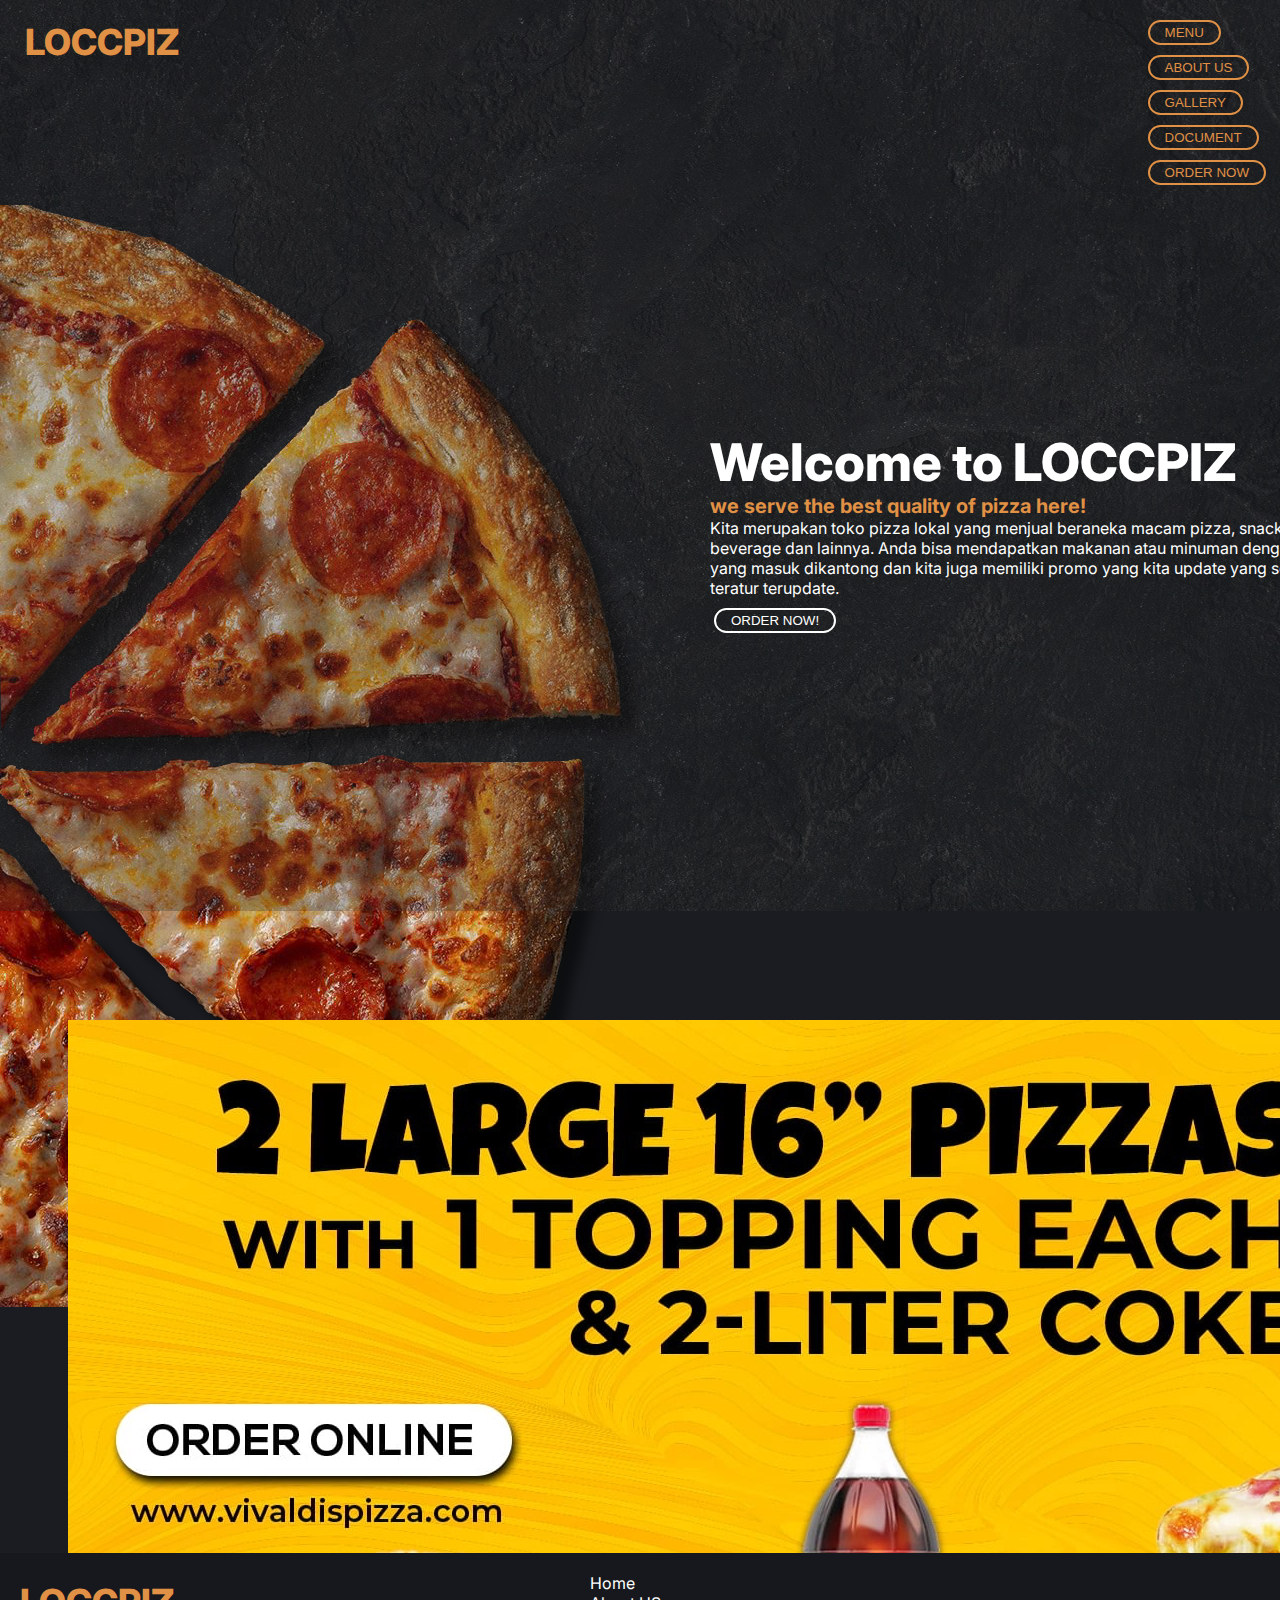
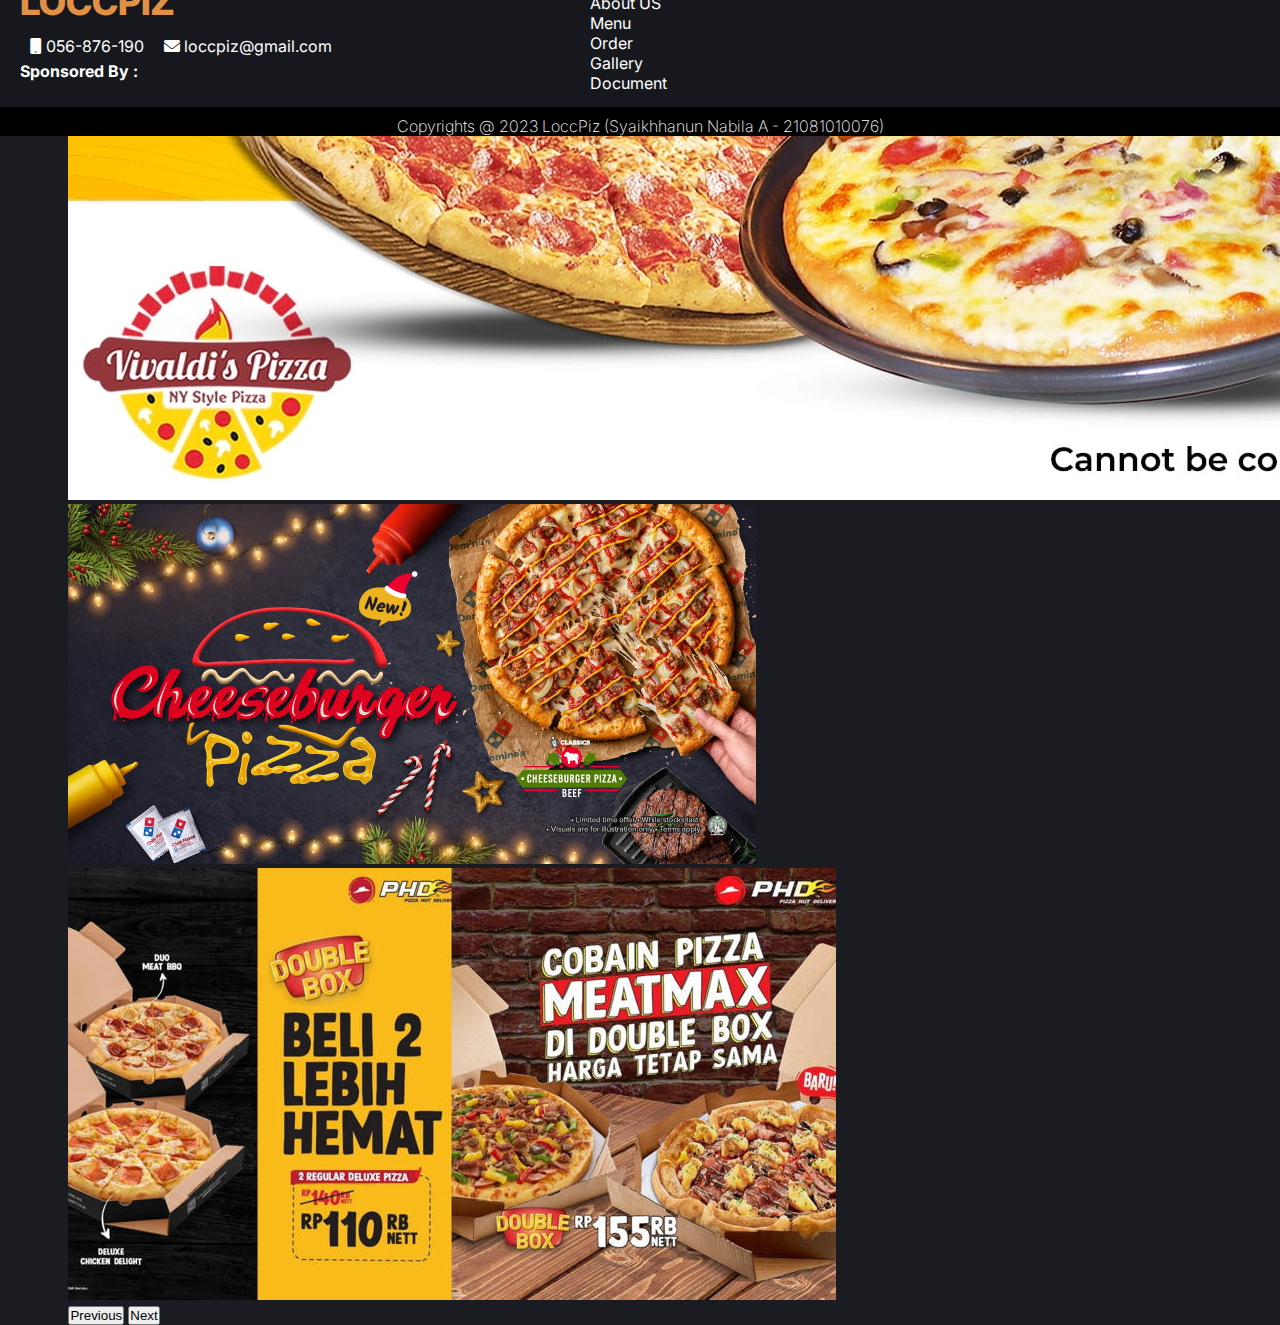
<file: index.html>
<!DOCTYPE html>
<html lang="en">
<head>
    <meta charset="UTF-8">
    <meta http-equiv="X-UA-Compatible" content="IE=edge">
    <meta name="viewport" content="width=device-width, initial-scale=1.0">
    <!-- CSS Bootstrap -->
    <link href="https://cdn.jsdelivr.net/npm/bootstrap@5.1.3/dist/css/bootstrap.min.css" rel="stylesheet" integrity="sha384-1BmE4kWBq78iYhFldvKuhfTAU6auU8tT94WrHftjDbrCEXSU1oBoqyl2QvZ6jIW3" crossorigin="anonymous">

    <!-- SCSS LINK -->
    <link rel="stylesheet" href="style.css" />

    <!-- font link -->
    <link rel="preconnect" href="https://fonts.googleapis.com">
    <link rel="preconnect" href="https://fonts.gstatic.com" crossorigin>
    <link href="https://fonts.googleapis.com/css2?family=Inter:wght@200;300;400;500;600;700;800&family=Lato&display=swap" rel="stylesheet">

    <!-- Font Awesome link -->
    <link rel="stylesheet" href="https://cdnjs.cloudflare.com/ajax/libs/font-awesome/6.0.0/css/all.min.css" integrity="sha512-9usAa10IRO0HhonpyAIVpjrylPvoDwiPUiKdWk5t3PyolY1cOd4DSE0Ga+ri4AuTroPR5aQvXU9xC6qOPnzFeg==" crossorigin="anonymous" referrerpolicy="no-referrer" />
    
    <title>LocPiz Page</title>
</head>
<body>
    <img src="images/background.jpeg" alt="" class="bg">

    <!-- HEADER -->
    <header>
        <a class="logoH" href="index.html">LOCCPIZ</a>
        <div class="nav">
            <button class="btn-page"><a href="menu.html">MENU</a></button>
            <button class="btn-page"><a href="about.html">ABOUT US</a></button>
            <button class="btn-page"><a href="gallery.html">GALLERY</a></button>
            <button class="btn-page"><a href="laporan.html">DOCUMENT</a></button>
            <button class="btn-page"><a href="order.html">ORDER NOW</a></button>
    </div>
    </header>

    <!-- konten home -->
    <img classs="pizza" src="images/pizzahome (0-00-00-01).png" alt="">
    <div class="main-content">
        <div class="text">
            <h3>Welcome to LOCCPIZ</h3>
        <p class="text-under">
            we serve the best quality of pizza here!
        </p>
        <p class="text-long">
            Kita merupakan toko pizza lokal yang menjual beraneka macam pizza, 
            snacks, beverage dan lainnya. Anda bisa mendapatkan makanan 
            atau minuman dengan harga yang masuk dikantong dan kita juga 
            memiliki promo yang kita update yang secara teratur terupdate.
        </p>
        </div>
        <button class="order-btn"><a href="order.html"> ORDER NOW! </a></button>
    </div>
    
    <!-- PROMO -->
        <!-- slider promo -->
        <div class="slider-promo">
            <div id="carouselExample" class="carousel slide">
                <div class="carousel-inner">
                  <div class="carousel-item active">
                    <img src="images/promo-8.webp" class="d-block w-100" alt="...">
                  </div>
                  <div class="carousel-item">
                    <img src="images/promo-6.jpg" class="d-block w-100" alt="...">
                  </div>
                  <div class="carousel-item">
                    <img src="images/promo-1.jpeg" class="d-block w-100" alt="...">
                  </div>
                </div>
                <button class="carousel-control-prev" type="button" data-bs-target="#carouselExample" data-bs-slide="prev">
                  <span class="carousel-control-prev-icon" aria-hidden="true"></span>
                  <span class="visually-hidden">Previous</span>
                </button>
                <button class="carousel-control-next" type="button" data-bs-target="#carouselExample" data-bs-slide="next">
                  <span class="carousel-control-next-icon" aria-hidden="true"></span>
                  <span class="visually-hidden">Next</span>
                </button>
              </div>
        </div>
    
    <!-- FOOTER -->
    <footer>
        <div class="footer-con">
            <div class="footer-l">
                <a class="logoH" href="home.html">LOCCPIZ</a>
                <div class="info-wrap">
                    <div class="info">
                        <i class="fa fa-mobile" aria-hidden="true"></i>
                        056-876-190
                    </div>
                    <div class="info">
                        <i class="fas fa-envelope"></i>
                        loccpiz@gmail.com
                    </div>
                </div>
                <div class="sponsored">
                    <h4>Sponsored By :</h4>
                    <div class="sponsors">
                        <div class="sponsor"></div>
                        <div class="sponsor"></div>
                        <div class="sponsor"></div>
                    </div>
                </div>
            </div>
            <div class="footer-r">
                <ul>
                    <li><a href="home.html">Home</a></li>
                    <li><a href="about.html">About US</a></li>
                    <li><a href="menu.html">Menu</a></li>
                    <li><a href="order.html">Order</a></li>
                    <li><a href="gallery.html">Gallery</a></li>
                    <li><a href="laporan.html">Document</a></li>
                  </ul>
            </div>
        </div>
        <div class="credit">
            <p>Copyrights @ 2023 LoccPiz (Syaikhhanun Nabila A - 21081010076)</p>
        </div>
    </footer>

    <!-- JavaScript Bundle with Popper -->
    <script src="https://cdn.jsdelivr.net/npm/bootstrap@5.1.3/dist/js/bootstrap.bundle.min.js" integrity="sha384-ka7Sk0Gln4gmtz2MlQnikT1wXgYsOg+OMhuP+IlRH9sENBO0LRn5q+8nbTov4+1p" crossorigin="anonymous"></script>
</body>
</html>
</file>
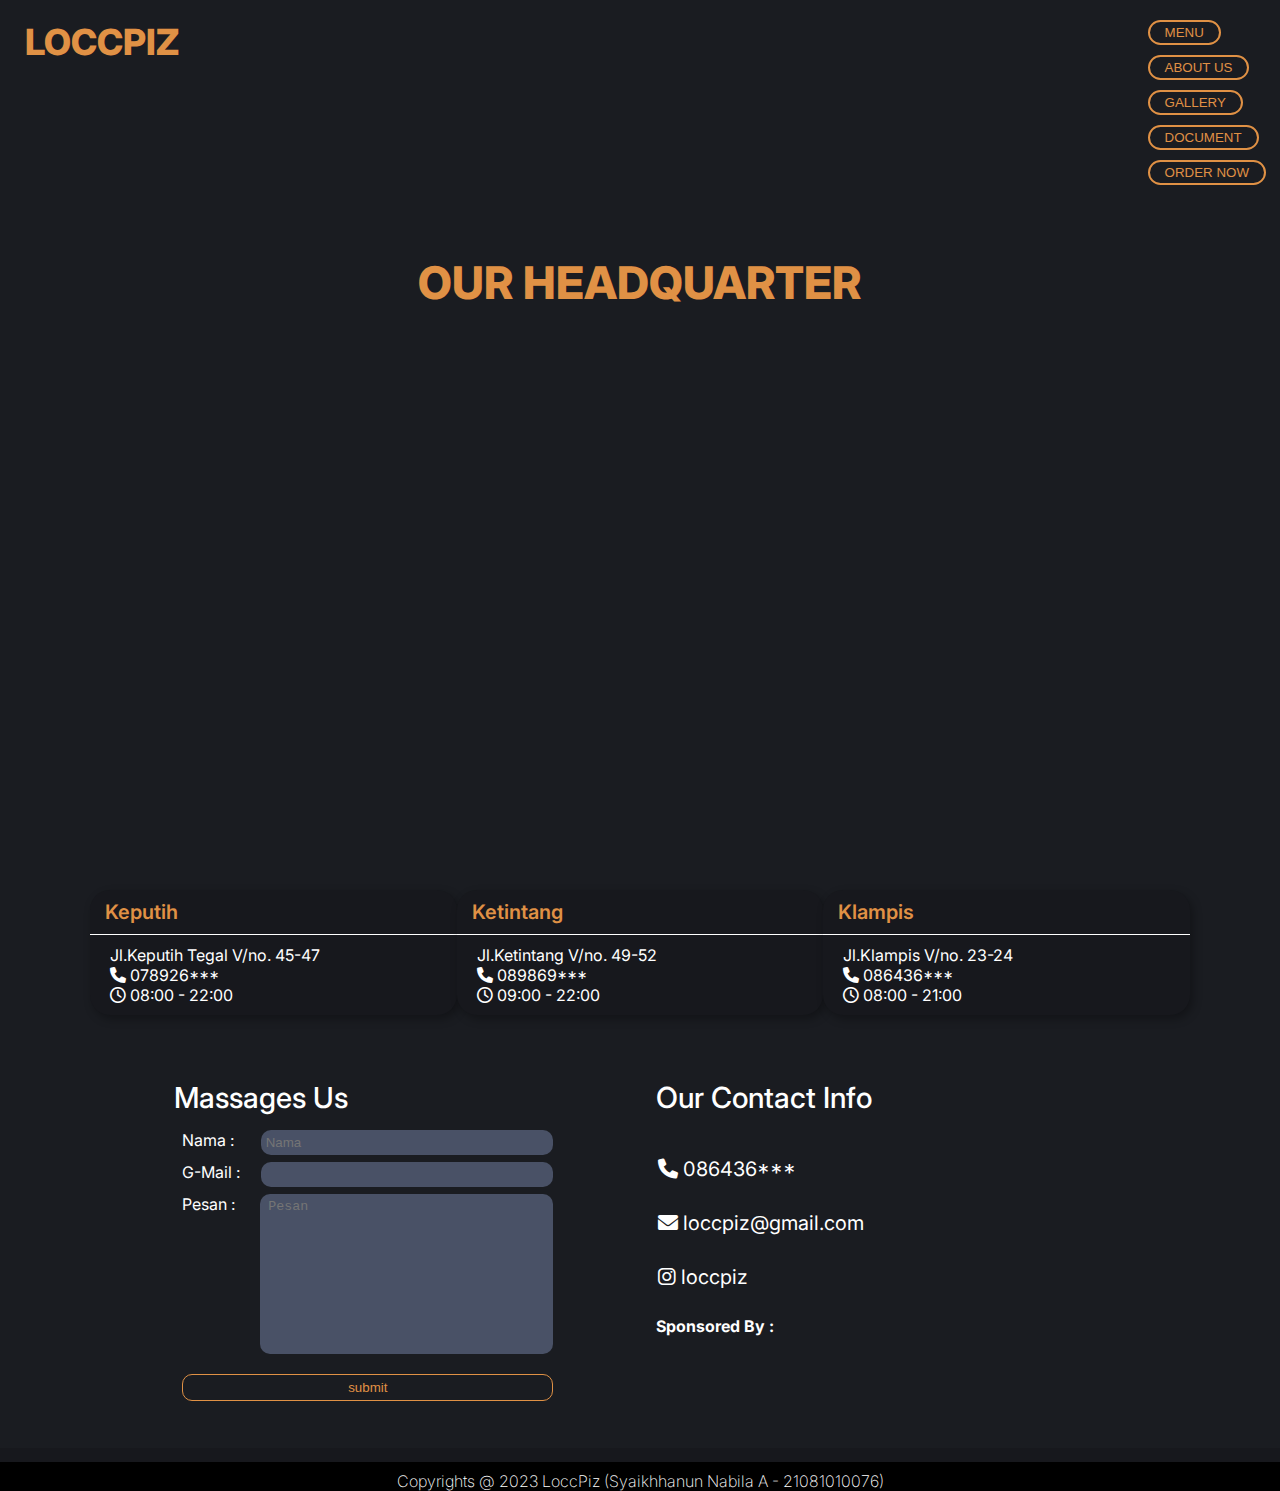
<file: about.html>
<!DOCTYPE html>
<html lang="en">
<head>
    <meta charset="UTF-8">
    <meta http-equiv="X-UA-Compatible" content="IE=edge">
    <meta name="viewport" content="width=device-width, initial-scale=1.0">

    <!-- CSS Bootstrap -->
    <link href="https://cdn.jsdelivr.net/npm/bootstrap@5.1.3/dist/css/bootstrap.min.css" rel="stylesheet" integrity="sha384-1BmE4kWBq78iYhFldvKuhfTAU6auU8tT94WrHftjDbrCEXSU1oBoqyl2QvZ6jIW3" crossorigin="anonymous">

    <!-- SCSS LINK -->
    <link rel="stylesheet" href="style.css" />

    <!-- font link -->
    <link rel="preconnect" href="https://fonts.googleapis.com">
    <link rel="preconnect" href="https://fonts.gstatic.com" crossorigin>
    <link href="https://fonts.googleapis.com/css2?family=Inter:wght@200;300;400;500;600;700;800&family=Lato&display=swap" rel="stylesheet">

    <!-- Font Awesome link -->
    <link rel="stylesheet" href="https://cdnjs.cloudflare.com/ajax/libs/font-awesome/6.0.0/css/all.min.css" integrity="sha512-9usAa10IRO0HhonpyAIVpjrylPvoDwiPUiKdWk5t3PyolY1cOd4DSE0Ga+ri4AuTroPR5aQvXU9xC6qOPnzFeg==" crossorigin="anonymous" referrerpolicy="no-referrer" />
    
    <title>About Us</title>
</head>
<body>
     <!-- HEADER -->
     <header>
        <a class="logoH" href="index.html">LOCCPIZ</a>
        <div class="nav">
            <button class="btn-page"><a href="menu.html">MENU</a></button>
            <button class="btn-page"><a href="about.html">ABOUT US</a></button>
            <button class="btn-page"><a href="gallery.html">GALLERY</a></button>
            <button class="btn-page"><a href="laporan.html">DOCUMENT</a></button>
            <button class="btn-page"><a href="order.html">ORDER NOW</a></button>
    </div>
    </header>
    <!-- END HEADER -->

    <!-- HEADQUARTER KONTEN -->
    <div class="headquarter-con">
        <h3 class="tittle">OUR HEADQUARTER</h3>
        <div class="maps">
            <!-- MAPS COPY FROM GOOGLE -->
            <iframe src="https://www.google.com/maps/embed?pb=!1m18!1m12!1m3!1d31660.624211607595!2d112.75968567314925!3d-7.288756614953082!2m3!1f0!2f0!3f0!3m2!1i1024!2i768!4f13.1!3m3!1m2!1s0x2dd7fa465c938b7d%3A0xb8e39762e56076a9!2sKlampis%20Ngasem%2C%20Sukolilo%2C%20Surabaya%20City%2C%20East%20Java!5e0!3m2!1sen!2sid!4v1680394365654!5m2!1sen!2sid" width="1200" height="500" style="border:0;" allowfullscreen="" loading="lazy" referrerpolicy="no-referrer-when-downgrade"></iframe>
        </div>
        <div class="info-headqs">
            <div class="headq">
                <div class="headq-tittle">Keputih</div>
                <div class="headq-text">Jl.Keputih Tegal V/no. 45-47
                    <div class="contact-info">
                    <i class="fa-solid fa-phone"></i> 078926***  
                </div>
                <div class="contact-info">
                    <i class="fa-regular fa-clock"></i> 08:00 - 22:00  
                </div>
                </div>
            </div>
            <div class="headq">
                <div class="headq-tittle">Ketintang</div>
                <div class="headq-text">Jl.Ketintang V/no. 49-52
                    <div class="contact-info">
                    <i class="fa-solid fa-phone"></i> 089869***  
                </div>
                <div class="contact-info">
                    <i class="fa-regular fa-clock"></i> 09:00 - 22:00  
                </div>
                </div>
            </div>
            <div class="headq">
                <div class="headq-tittle">Klampis</div>
                <div class="headq-text">Jl.Klampis V/no. 23-24
                    <div class="contact-info">
                    <i class="fa-solid fa-phone"></i> 086436***  
                </div>
                <div class="contact-info">
                    <i class="fa-regular fa-clock"></i> 08:00 - 21:00  
                </div>
                </div>
            </div>
        </div>

        <!-- CONTACT US KONTEN -->
        <div class="contactUs-con">
            <div class="massagesUs">
                <div class="contact-tittle">Massages Us</div>
                <div class="massagesUs-form">
                    <form method="post" name="formMassages" onsubmit="return validasi()" required>
                        <div class="items">
                            <label for="">Nama : </label>
                            <input class="nama" type="text" name="full-name" placeholder="Nama"><br>
                        </div>
    
                        <div class="items">
                            <label for="">G-Mail : </label>
                            <input class="mail" type="email" name="email"><br>
                        </div>
    
                        <div class="items">
                            <label for="">Pesan : </label> 
                            <textarea name="messages" id="" cols="30" rows="10"placeholder="Pesan" name="messages"></textarea> <br>
                        </div>
    
                        <div class="items">
                            <input class="btn-submit" type="submit" value="submit">
                        </div>
                    </form>
                </div>
            </div>
            <div class="OurContact-info">
                <div class="contact-tittle">Our Contact Info</div>  
                <div class="contact-infos">
                    <div class="contact-info">
                        <i class="fa-solid fa-phone"></i> 086436***  
                    </div>
                    <div class="contact-info">
                        <i class="fas fa-envelope"></i>
                        loccpiz@gmail.com 
                    </div>
                    <div class="contact-info">
                        <i class="fa-brands fa-instagram"></i>
                        loccpiz 
                    </div>
                </div>
                <div class="sponsored">
                    <h4>Sponsored By :</h4>
                    <div class="sponsors">
                        <div class="sponsor"></div>
                        <div class="sponsor"></div>
                        <div class="sponsor"></div>
                    </div>
                </div>  
            </div>
        </div>
    </div>

    <!-- FOOTER -->
    <footer>
        <div class="credit">
            <p>Copyrights @ 2023 LoccPiz (Syaikhhanun Nabila A - 21081010076)</p>
        </div>
    </footer>

    <!-- SCRIPT BUAT VALIDASI FORM -->
    <script>
        function validasi(){
            var a = document.forms["formMassages"]["full-name"].value;
            var b = document.forms["formMassages"]["email"].value;
            var c = document.forms["formMassages"]["messages"].value;

            if(a == "" || b == "" || c == ""){
                alert("Semua data harus terisi!")
                return false;
            }
        }
    </script>
    <!-- JavaScript Bundle with Popper -->
    <script src="https://cdn.jsdelivr.net/npm/bootstrap@5.1.3/dist/js/bootstrap.bundle.min.js" integrity="sha384-ka7Sk0Gln4gmtz2MlQnikT1wXgYsOg+OMhuP+IlRH9sENBO0LRn5q+8nbTov4+1p" crossorigin="anonymous"></script>
</body>
</html>
</file>
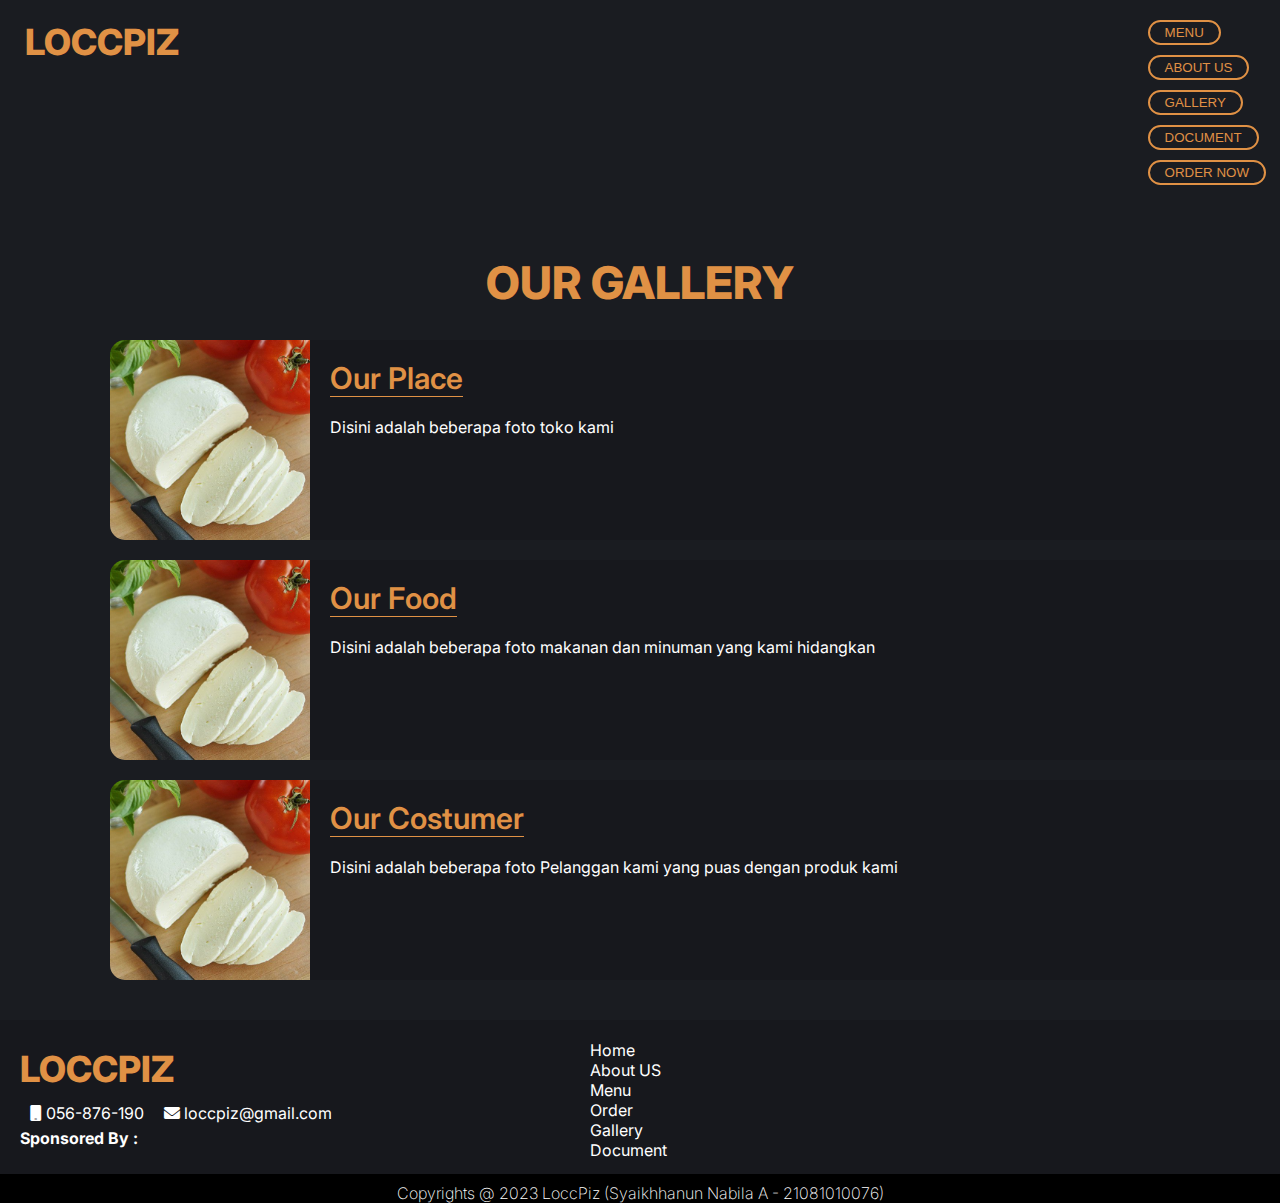
<file: gallery.html>
<!DOCTYPE html>
<html lang="en">
<head>
    <meta charset="UTF-8">
    <meta http-equiv="X-UA-Compatible" content="IE=edge">
    <meta name="viewport" content="width=device-width, initial-scale=1.0">

    <!-- CSS Bootstrap -->
    <link href="https://cdn.jsdelivr.net/npm/bootstrap@5.1.3/dist/css/bootstrap.min.css" rel="stylesheet" integrity="sha384-1BmE4kWBq78iYhFldvKuhfTAU6auU8tT94WrHftjDbrCEXSU1oBoqyl2QvZ6jIW3" crossorigin="anonymous">

    <!-- SCSS LINK -->
    <link rel="stylesheet" href="style.css" />

    <!-- font link -->
    <link rel="preconnect" href="https://fonts.googleapis.com">
    <link rel="preconnect" href="https://fonts.gstatic.com" crossorigin>
    <link href="https://fonts.googleapis.com/css2?family=Inter:wght@200;300;400;500;600;700;800&family=Lato&display=swap" rel="stylesheet">

    <!-- Font Awesome link -->
    <link rel="stylesheet" href="https://cdnjs.cloudflare.com/ajax/libs/font-awesome/6.0.0/css/all.min.css" integrity="sha512-9usAa10IRO0HhonpyAIVpjrylPvoDwiPUiKdWk5t3PyolY1cOd4DSE0Ga+ri4AuTroPR5aQvXU9xC6qOPnzFeg==" crossorigin="anonymous" referrerpolicy="no-referrer" />
    
    <title>Gallery</title>
</head>
<body>
     <!-- HEADER -->
     <header>
        <a class="logoH" href="index.html">LOCCPIZ</a>
        <div class="nav">
            <button class="btn-page"><a href="menu.html">MENU</a></button>
            <button class="btn-page"><a href="about.html">ABOUT US</a></button>
            <button class="btn-page"><a href="gallery.html">GALLERY</a></button>
            <button class="btn-page"><a href="laporan.html">DOCUMENT</a></button>
            <button class="btn-page"><a href="order.html">ORDER NOW</a></button>
    </div>
    </header>
    <!-- END HEADER -->

    <!-- GALLERY KONTEN -->
    <div class="gallery-con">
        <h3 class="tittle">OUR GALLERY</h3>
        <div class="albums">
            <div class="album">
                <img src="images/MozarellaIngredients.jpeg" alt="">
                <div class="description">
                    <a href="#"><div class="album-tittle">Our Place</div></a>
                <div class="album-desc">Disini adalah beberapa foto toko kami</div>
                </div>
            </div>
            <div class="album">
                <img src="images/MozarellaIngredients.jpeg" alt="">
                <div class="description">
                    <a href="#"><div class="album-tittle">Our Food</div></a>
                <div class="album-desc">Disini adalah beberapa foto makanan dan minuman yang kami hidangkan</div>
                </div>
            </div>
            <div class="album">
                <img src="images/MozarellaIngredients.jpeg" alt="">
                <div class="description">
                    <a href="#"><div class="album-tittle">Our Costumer</div></a>
                <div class="album-desc">Disini adalah beberapa foto Pelanggan kami yang puas dengan produk kami</div>
                </div>
            </div>
        </div>
    </div>

    <!-- FOOTER -->
    <footer>
        <div class="footer-con">
            <div class="footer-l">
                <a class="logoH" href="home.html">LOCCPIZ</a>
                <div class="info-wrap">
                    <div class="info">
                        <i class="fa fa-mobile" aria-hidden="true"></i>
                        056-876-190
                    </div>
                    <div class="info">
                        <i class="fas fa-envelope"></i>
                        loccpiz@gmail.com
                    </div>
                </div>
                <div class="sponsored">
                    <h4>Sponsored By :</h4>
                    <div class="sponsors">
                        <div class="sponsor"></div>
                        <div class="sponsor"></div>
                        <div class="sponsor"></div>
                    </div>
                </div>
            </div>
            <div class="footer-r">
                <ul>
                    <li><a href="home.html">Home</a></li>
                    <li><a href="about.html">About US</a></li>
                    <li><a href="menu.html">Menu</a></li>
                    <li><a href="order.html">Order</a></li>
                    <li><a href="gallery.html">Gallery</a></li>
                    <li><a href="laporan.html">Document</a></li>
                  </ul>
            </div>
        </div>
        <div class="credit">
            <p>Copyrights @ 2023 LoccPiz (Syaikhhanun Nabila A - 21081010076)</p>
        </div>
    </footer>

    <!-- JavaScript Bundle with Popper -->
    <script src="https://cdn.jsdelivr.net/npm/bootstrap@5.1.3/dist/js/bootstrap.bundle.min.js" integrity="sha384-ka7Sk0Gln4gmtz2MlQnikT1wXgYsOg+OMhuP+IlRH9sENBO0LRn5q+8nbTov4+1p" crossorigin="anonymous"></script>
</body>
</html>
</file>
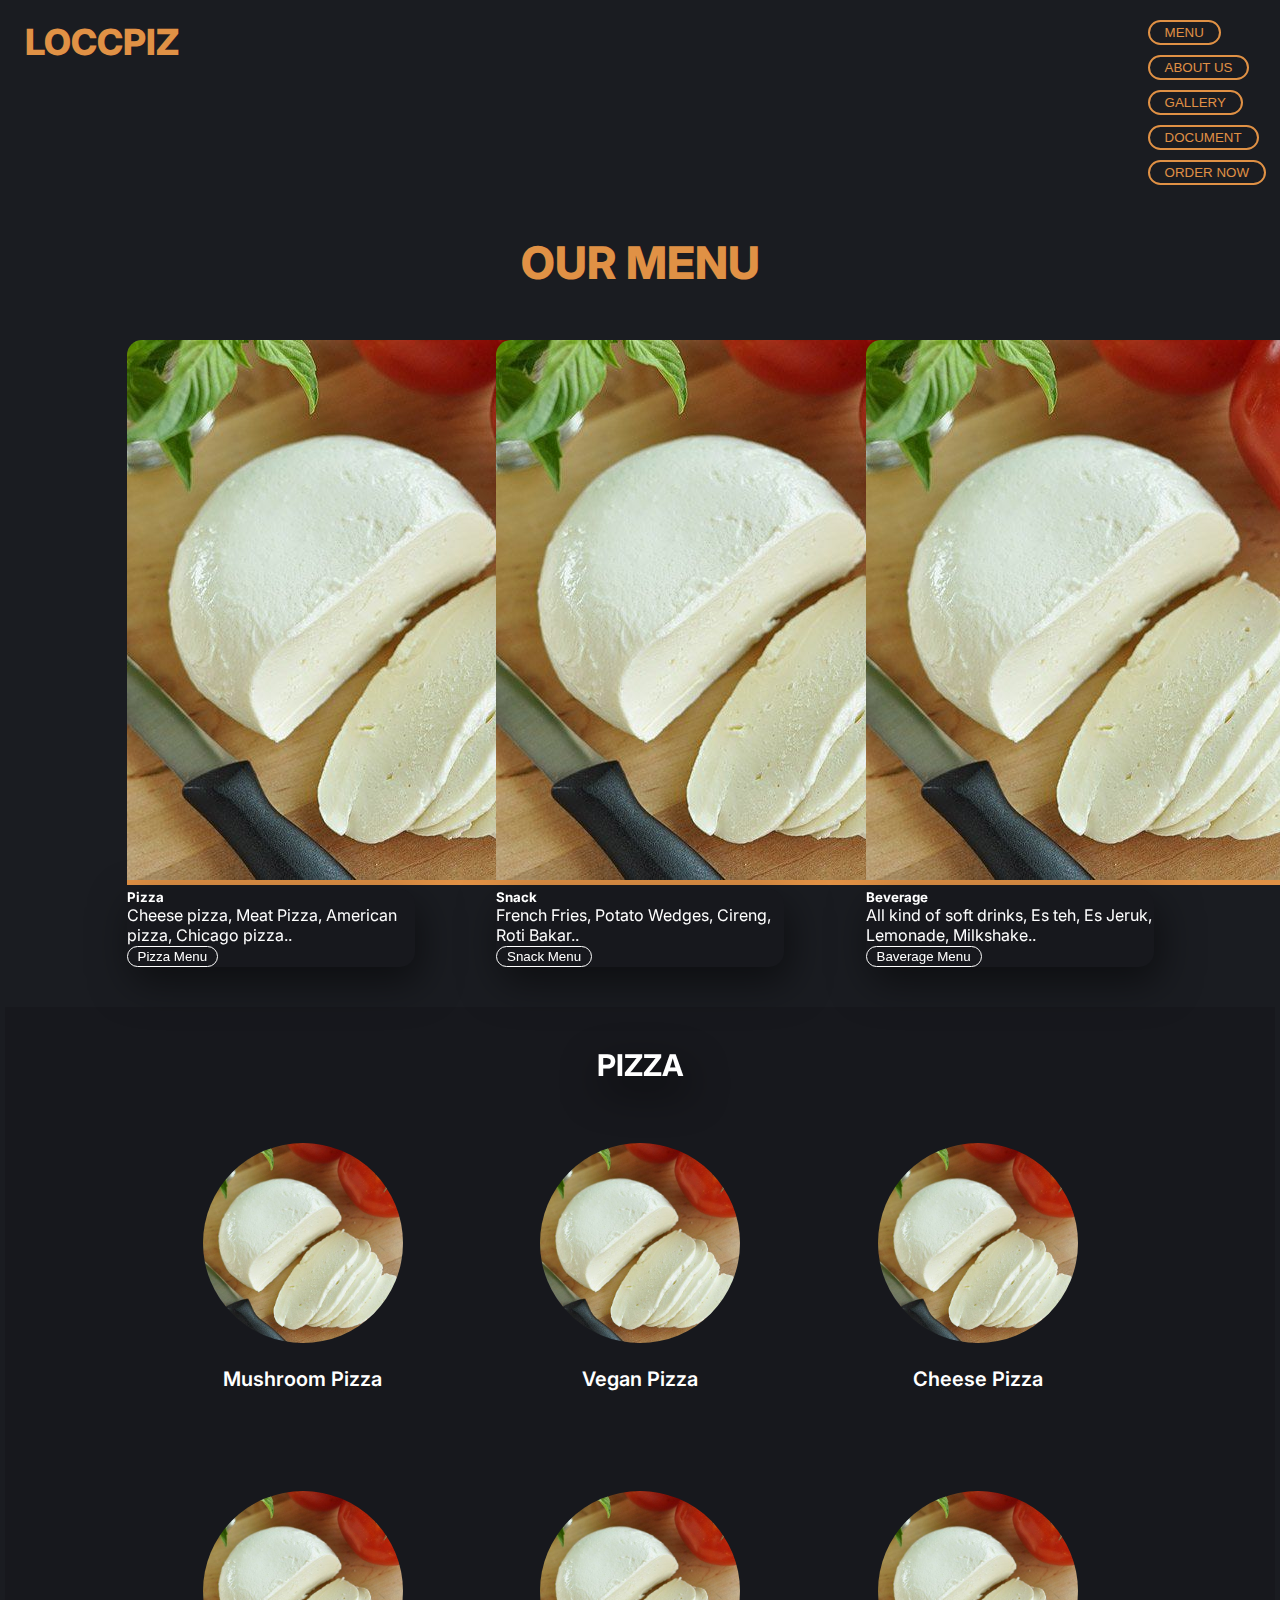
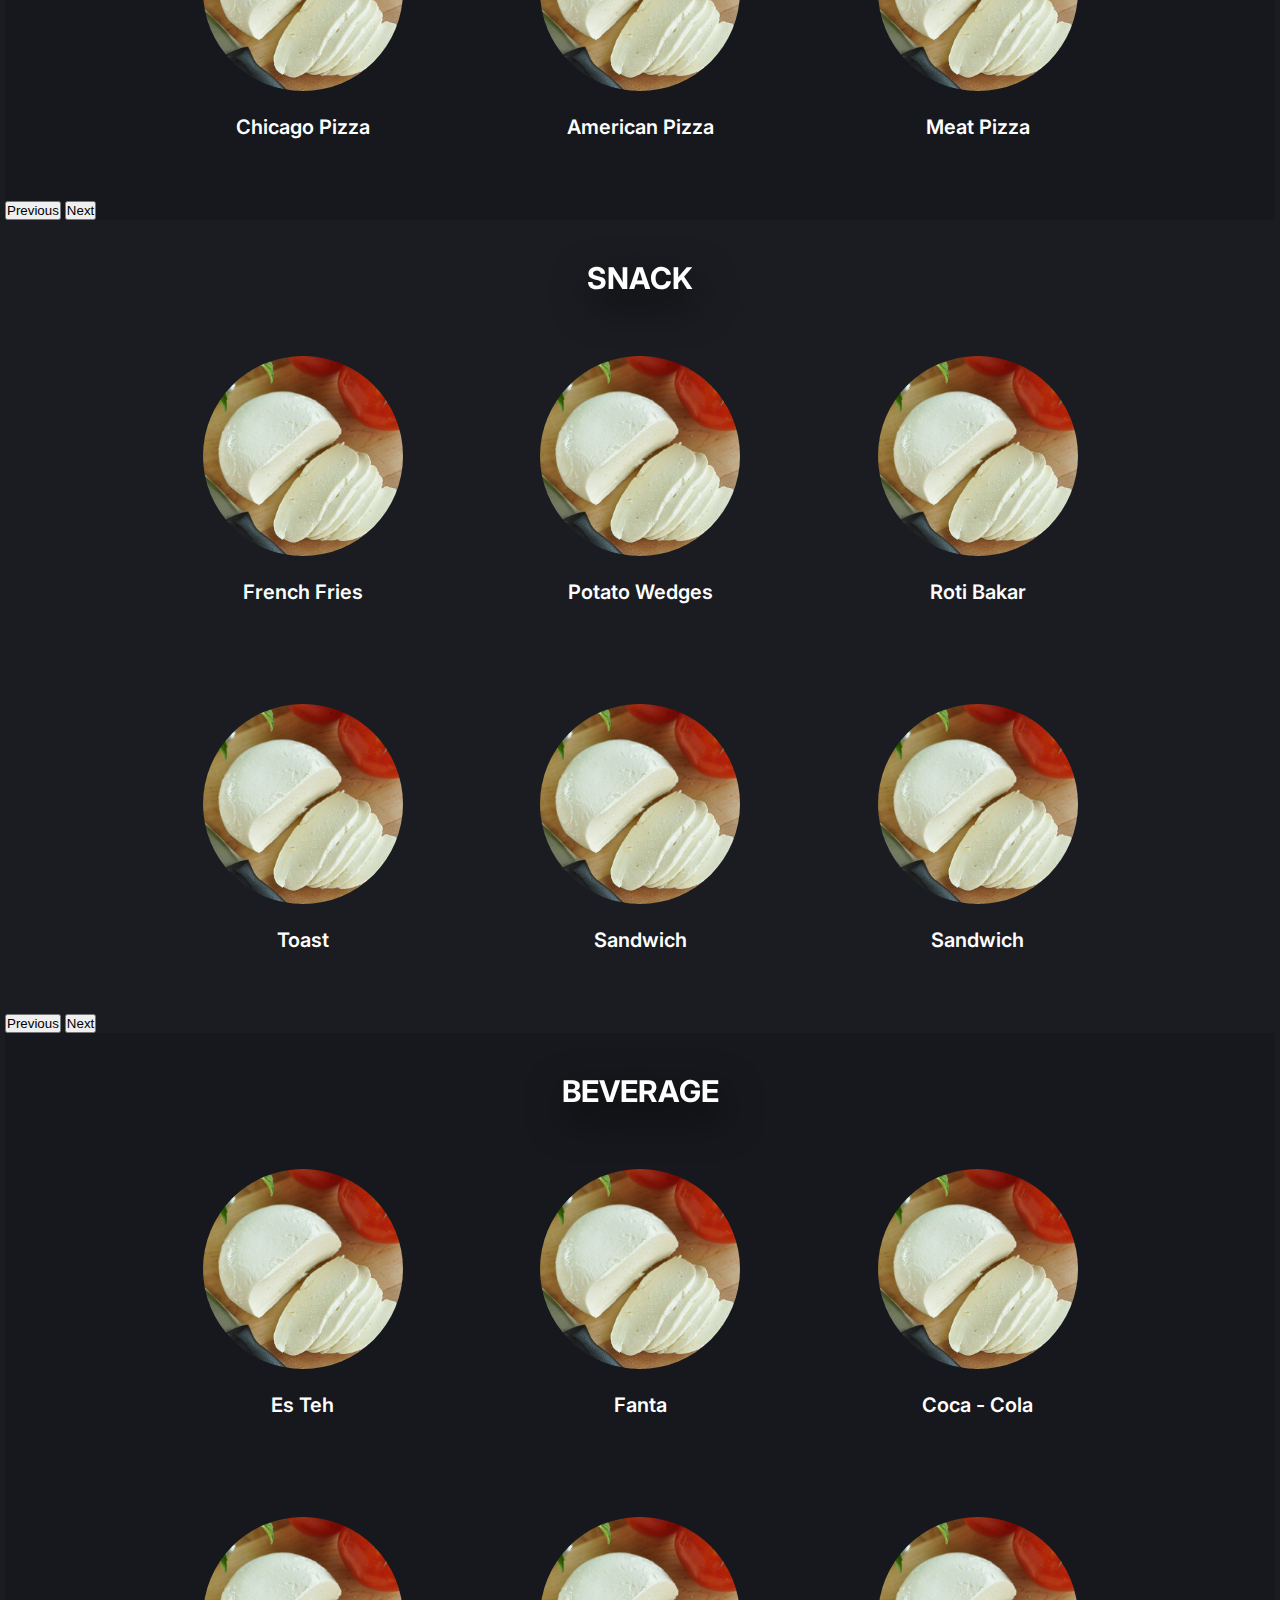
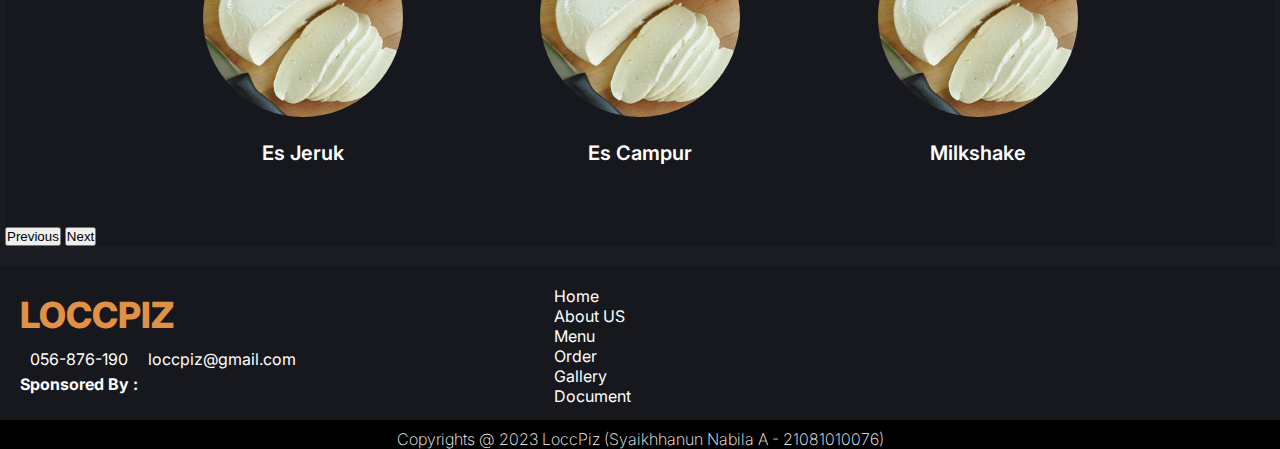
<file: menu.html>
<!DOCTYPE html>
<html lang="en">
<head>
    <meta charset="UTF-8">
    <meta http-equiv="X-UA-Compatible" content="IE=edge">
    <meta name="viewport" content="width=device-width, initial-scale=1.0">
    <!-- CSS Bootstrap -->
    <link href="https://cdn.jsdelivr.net/npm/bootstrap@5.1.3/dist/css/bootstrap.min.css" rel="stylesheet" integrity="sha384-1BmE4kWBq78iYhFldvKuhfTAU6auU8tT94WrHftjDbrCEXSU1oBoqyl2QvZ6jIW3" crossorigin="anonymous">

    <!-- SCSS LINK -->
    <link rel="stylesheet" href="style.css" />

    <!-- font link -->
    <link rel="preconnect" href="https://fonts.googleapis.com">
    <link rel="preconnect" href="https://fonts.gstatic.com" crossorigin>
    <link href="https://fonts.googleapis.com/css2?family=Inter:wght@200;300;400;500;600;700;800&family=Lato&display=swap" rel="stylesheet">

    <title>Our Menu</title>
</head>
<body>
    <!-- HEADER -->
    <header>
        <a class="logoH" href="index.html">LOCCPIZ</a>
        <div class="nav">
            <button class="btn-page"><a href="menu.html">MENU</a></button>
            <button class="btn-page"><a href="about.html">ABOUT US</a></button>
            <button class="btn-page"><a href="gallery.html">GALLERY</a></button>
            <button class="btn-page"><a href="laporan.html">DOCUMENT</a></button>
            <button class="btn-page"><a href="order.html">ORDER NOW</a></button>
    </div>
    </header>
    <!-- END HEADER -->

    <!-- MENU KONTEN -->
    <div class="menu-con">
        <h3 class="tittle">OUR MENU</h3>
        <div class="menu-cards">
            <div class="menu-card" style="width: 18rem;">
                <img src="images/MozarellaIngredients.jpeg" class="card-img-top" alt="...">
                <div class="card-body">
                  <h5 class="card-title">Pizza</h5>
                  <p class="card-text">Cheese pizza, Meat Pizza, American pizza, Chicago pizza..</p>
                  <button class="menu-btn"><a href="#subMenu">Pizza Menu</a></button>
                </div>
            </div>
            <div class="menu-card" style="width: 18rem;">
                <img src="images/MozarellaIngredients.jpeg" class="card-img-top" alt="...">
                <div class="card-body">
                  <h5 class="card-title">Snack</h5>
                  <p class="card-text">French Fries, Potato Wedges, Cireng, Roti Bakar..</p>
                  <button class="menu-btn"><a href="#subMenu2">Snack Menu</a></button>
                </div>
            </div>
            <div class="menu-card" style="width: 18rem;">
                <img src="images/MozarellaIngredients.jpeg" class="card-img-top" alt="...">
                <div class="card-body">
                  <h5 class="card-title">Beverage</h5>
                  <p class="card-text">All kind of soft drinks, Es teh, Es Jeruk, Lemonade, Milkshake..</p>
                  <button class="menu-btn"><a href="#subMenu3">Baverage Menu</a></button>
                </div>
            </div>    
        </div>

        <div id="subMenu">
            <p class="submenu-tittle">PIZZA</p>
            <div id="carouselExample" class="carousel slide">
                <div class="carousel-inner">
                  <div class="carousel-item active">
                    <div class="submenu-things">
                        <div class="submenu-thing">
                            <img class="images-submenu" src="images/MozarellaIngredients.jpeg" alt="">
                            <div class="submenu-name">
                                Mushroom Pizza
                            </div>
                        </div>
                        <div class="submenu-thing">
                            <img class="images-submenu" src="images/MozarellaIngredients.jpeg" alt="">
                            <div class="submenu-name">
                                Vegan Pizza
                            </div>
                        </div>
                        <div class="submenu-thing">
                            <img class="images-submenu" src="images/MozarellaIngredients.jpeg" alt="">
                            <div class="submenu-name">
                                Cheese Pizza
                            </div>
                        </div>
                    </div>
                  </div>
                  <div class="carousel-item">
                    <div class="submenu-things">
                        <div class="submenu-thing">
                            <img class="images-submenu" src="images/MozarellaIngredients.jpeg" alt="">
                            <div class="submenu-name">
                                Chicago Pizza
                            </div>
                        </div>
                        <div class="submenu-thing">
                            <img class="images-submenu" src="images/MozarellaIngredients.jpeg" alt="">
                            <div class="submenu-name">
                                American Pizza
                            </div>
                        </div>
                        <div class="submenu-thing">
                            <img class="images-submenu" src="images/MozarellaIngredients.jpeg" alt="">
                            <div class="submenu-name">
                                Meat Pizza
                            </div>
                        </div>
                    </div>
                  </div>
                </div>
                <button class="carousel-control-prev" type="button" data-bs-target="#carouselExample" data-bs-slide="prev">
                  <span class="carousel-control-prev-icon" aria-hidden="true"></span>
                  <span class="visually-hidden">Previous</span>
                </button>
                <button class="carousel-control-next" type="button" data-bs-target="#carouselExample" data-bs-slide="next">
                  <span class="carousel-control-next-icon" aria-hidden="true"></span>
                  <span class="visually-hidden">Next</span>
                </button>
              </div>
            
        </div>
        <div id="subMenu2">
            <p class="submenu-tittle">SNACK</p>
            <div id="carouselExample" class="carousel slide">
                <div class="carousel-inner">
                  <div class="carousel-item active">
                    <div class="submenu-things">
                        <div class="submenu-thing">
                            <img class="images-submenu" src="images/MozarellaIngredients.jpeg" alt="">
                            <div class="submenu-name">
                                French Fries
                            </div>
                        </div>
                        <div class="submenu-thing">
                            <img class="images-submenu" src="images/MozarellaIngredients.jpeg" alt="">
                            <div class="submenu-name">
                                Potato Wedges
                            </div>
                        </div>
                        <div class="submenu-thing">
                            <img class="images-submenu" src="images/MozarellaIngredients.jpeg" alt="">
                            <div class="submenu-name">
                                Roti Bakar
                            </div>
                        </div>
                    </div>
                  </div>
                  <div class="carousel-item">
                    <div class="submenu-things">
                        <div class="submenu-thing">
                            <img class="images-submenu" src="images/MozarellaIngredients.jpeg" alt="">
                            <div class="submenu-name">
                                Toast
                            </div>
                        </div>
                        <div class="submenu-thing">
                            <img class="images-submenu" src="images/MozarellaIngredients.jpeg" alt="">
                            <div class="submenu-name">
                                Sandwich
                            </div>
                        </div>
                        <div class="submenu-thing">
                            <img class="images-submenu" src="images/MozarellaIngredients.jpeg" alt="">
                            <div class="submenu-name">
                                Sandwich
                            </div>
                        </div>
                    </div>
                  </div>
                </div>
                <button class="carousel-control-prev" type="button" data-bs-target="#carouselExample" data-bs-slide="prev">
                  <span class="carousel-control-prev-icon" aria-hidden="true"></span>
                  <span class="visually-hidden">Previous</span>
                </button>
                <button class="carousel-control-next" type="button" data-bs-target="#carouselExample" data-bs-slide="next">
                  <span class="carousel-control-next-icon" aria-hidden="true"></span>
                  <span class="visually-hidden">Next</span>
                </button>
              </div>
            
        </div>
        <div id="subMenu3">
            <p class="submenu-tittle">BEVERAGE</p>
            <div id="carouselExample" class="carousel slide">
                <div class="carousel-inner">
                  <div class="carousel-item active">
                    <div class="submenu-things">
                        <div class="submenu-thing">
                            <img class="images-submenu" src="images/MozarellaIngredients.jpeg" alt="">
                            <div class="submenu-name">
                                Es Teh
                            </div>
                        </div>
                        <div class="submenu-thing">
                            <img class="images-submenu" src="images/MozarellaIngredients.jpeg" alt="">
                            <div class="submenu-name">
                                Fanta
                            </div>
                        </div>
                        <div class="submenu-thing">
                            <img class="images-submenu" src="images/MozarellaIngredients.jpeg" alt="">
                            <div class="submenu-name">
                                Coca - Cola
                            </div>
                        </div>
                    </div>
                  </div>
                  <div class="carousel-item">
                    <div class="submenu-things">
                        <div class="submenu-thing">
                            <img class="images-submenu" src="images/MozarellaIngredients.jpeg" alt="">
                            <div class="submenu-name">
                                Es Jeruk
                            </div>
                        </div>
                        <div class="submenu-thing">
                            <img class="images-submenu" src="images/MozarellaIngredients.jpeg" alt="">
                            <div class="submenu-name">
                                Es Campur
                            </div>
                        </div>
                        <div class="submenu-thing">
                            <img class="images-submenu" src="images/MozarellaIngredients.jpeg" alt="">
                            <div class="submenu-name">
                                Milkshake
                            </div>
                        </div>
                    </div>
                  </div>
                </div>
                <button class="carousel-control-prev" type="button" data-bs-target="#carouselExample" data-bs-slide="prev">
                  <span class="carousel-control-prev-icon" aria-hidden="true"></span>
                  <span class="visually-hidden">Previous</span>
                </button>
                <button class="carousel-control-next" type="button" data-bs-target="#carouselExample" data-bs-slide="next">
                  <span class="carousel-control-next-icon" aria-hidden="true"></span>
                  <span class="visually-hidden">Next</span>
                </button>
              </div>
            
        </div>
    </div>

    <!-- FOOTER -->
    <footer>
        <div class="footer-con">
            <div class="footer-l">
                <a class="logoH" href="home.html">LOCCPIZ</a>
                <div class="info-wrap">
                    <div class="info">
                        <i class="fa fa-mobile" aria-hidden="true"></i>
                        056-876-190
                    </div>
                    <div class="info">
                        <i class="fas fa-envelope"></i>
                        loccpiz@gmail.com
                    </div>
                </div>
                <div class="sponsored">
                    <h4>Sponsored By :</h4>
                    <div class="sponsors">
                        <div class="sponsor"></div>
                        <div class="sponsor"></div>
                        <div class="sponsor"></div>
                    </div>
                </div>
            </div>
            <div class="footer-r">
                <ul>
                    <li><a href="home.html">Home</a></li>
                    <li><a href="about.html">About US</a></li>
                    <li><a href="menu.html">Menu</a></li>
                    <li><a href="order.html">Order</a></li>
                    <li><a href="gallery.html">Gallery</a></li>
                    <li><a href="laporan.html">Document</a></li>
                  </ul>
            </div>
        </div>
        <div class="credit">
            <p>Copyrights @ 2023 LoccPiz (Syaikhhanun Nabila A - 21081010076)</p>
        </div>
    </footer>
    
    <!-- JavaScript Bundle with Popper -->
    <script src="https://cdn.jsdelivr.net/npm/bootstrap@5.1.3/dist/js/bootstrap.bundle.min.js" integrity="sha384-ka7Sk0Gln4gmtz2MlQnikT1wXgYsOg+OMhuP+IlRH9sENBO0LRn5q+8nbTov4+1p" crossorigin="anonymous"></script>
</body>
</html>
</file>
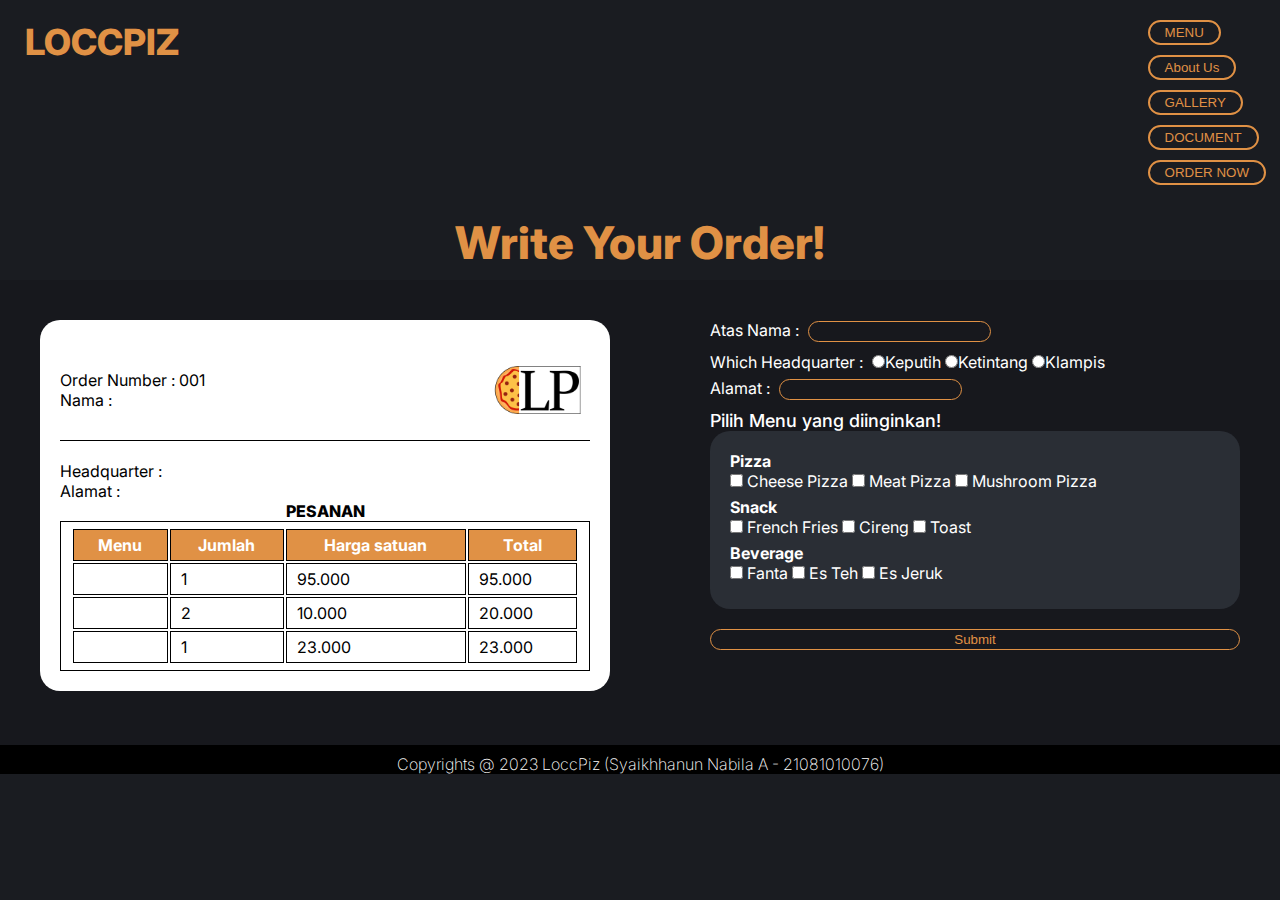
<file: order.html>
<!DOCTYPE html>
<html lang="en">
<head>
    <meta charset="UTF-8">
    <meta http-equiv="X-UA-Compatible" content="IE=edge">
    <meta name="viewport" content="width=device-width, initial-scale=1.0">

    <!-- CSS Bootstrap -->
    <link href="https://cdn.jsdelivr.net/npm/bootstrap@5.1.3/dist/css/bootstrap.min.css" rel="stylesheet" integrity="sha384-1BmE4kWBq78iYhFldvKuhfTAU6auU8tT94WrHftjDbrCEXSU1oBoqyl2QvZ6jIW3" crossorigin="anonymous">

    <!-- SCSS LINK -->
    <link rel="stylesheet" href="style.css" />

    <!-- font link -->
    <link rel="preconnect" href="https://fonts.googleapis.com">
    <link rel="preconnect" href="https://fonts.gstatic.com" crossorigin>
    <link href="https://fonts.googleapis.com/css2?family=Inter:wght@200;300;400;500;600;700;800&family=Lato&display=swap" rel="stylesheet">

    <!-- Font Awesome link -->
    <link rel="stylesheet" href="https://cdnjs.cloudflare.com/ajax/libs/font-awesome/6.0.0/css/all.min.css" integrity="sha512-9usAa10IRO0HhonpyAIVpjrylPvoDwiPUiKdWk5t3PyolY1cOd4DSE0Ga+ri4AuTroPR5aQvXU9xC6qOPnzFeg==" crossorigin="anonymous" referrerpolicy="no-referrer" />
    
    <title>Order</title>
</head>
<body>
     <!-- HEADER -->
     <header>
      <a class="logoH" href="index.html">LOCCPIZ</a>
        <div class="nav">
            <button class="btn-page"><a href="menu.html">MENU</a></button>
            <button class="btn-page"><a href="about.html">About Us</a></button>
            <button class="btn-page"><a href="gallery.html">GALLERY</a></button>
            <button class="btn-page"><a href="laporan.html">DOCUMENT</a></button>
            <button class="btn-page"><a href="order.html">ORDER NOW</a></button>
    </div>
    </header>
    <!-- END HEADER -->

    <!-- ORDER KONTEN -->
    <div class="order-con">
        <h3 class="tittle">Write Your Order!</h3>
        <div class="order-box">
            <div class="order-script">
                <div class="script-header">
                    <div class="header-text">
                        <p>Order Number : 001</p> 
                        <p>Nama : <span id="user-name"></span></p>
                    </div>
                    <img src="images/logo (0-00-00-01).png" alt="">
                </div>
                <div class="script-isi">
                    <p>Headquarter : <span id="user-headquarter"></span></p>
                    <p>Alamat : <span id="user-alamat"></span></p>
                    <p class="pesanan-text">PESANAN</p>
                    <table class="tbl-pesanan">
                        <thead>
                          <tr>
                            <th scope="col">Menu</th>
                            <th scope="col">Jumlah</th>
                            <th scope="col">Harga satuan</th>
                            <th scope="col">Total</th>
                          </tr>
                        </thead>
                        <tbody>
                          <tr>
                            <td><p id="menu1"></p></td>
                            <td>1</td>
                            <td>95.000</td>
                            <td>95.000</td>
                          </tr>
                          <tr>
                            <td><p id="menu2"></p></td>
                            <td>2</td>
                            <td>10.000</td>
                            <td>20.000</td>
                          </tr>
                          <tr>
                            <td><p id="menu3"></p></td>
                            <td>1</td>
                            <td>23.000</td>
                            <td>23.000</td>
                          </tr>
                        </tbody>
                      </table>
                </div>
            </div>
            <form class="order-form" name="menu-form" onsubmit="return validationForm()">
              <label>Atas Nama :</label>
              <input type="text" id="nama" name="full-name"><br>
              <label>Which Headquarter :</label>
              <input class="rad" type="radio" id="keputih" name="Headq" value="Keputih">Keputih 
              <input class="rad" type="radio" id="ketintang" name="Headq" value="Ketintang">Ketintang 
              <input class="rad" type="radio" id="klampis" name="Headq" value="Klampis">Klampis <br>
              <label>Alamat :</label>
              <input type="text" id="address" name="alamat"><br>
              <p>Pilih Menu yang diinginkan!</p>
              <div class="menu-order" >
                <div class="menu-seg">
                  <h4>Pizza</h4>
                  <input type="checkbox" id="pizza" name="pizza1" value="Cheese Pizza"> Cheese Pizza
                  <input type="checkbox" id="pizza" name="pizza2" value="Meat Pizza"> Meat Pizza
                  <input type="checkbox" id="pizza" name="pizza3" value="Mushroom Pizza"> Mushroom Pizza
                </div>
                <div class="menu-seg">
                  <h4>Snack</h4>
                  <input type="checkbox" id="snack" name="snack1" value="Frenc Fries"> French Fries
                  <input type="checkbox" id="food" name="snack2" value="Cireng"> Cireng
                  <input type="checkbox" id="food" name="snack3" value="Toast"> Toast
                </div>
                <div class="menu-seg">
                  <h4>Beverage</h4>
                  <input type="checkbox" id="food" name="beverage1" value="Fanta"> Fanta
                  <input type="checkbox" id="food" name="beverage2" value="Es Teh"> Es Teh
                  <input type="checkbox" id="food" name="beverage3" value="Es Jeruk"> Es Jeruk
                </div>
              </div>
              <input class="btn-submit" type="submit" value="Submit">
            </form>
        </div>
    </div>

    <!-- footer -->
    <footer>
      <div class="credit">
          <p>Copyrights @ 2023 LoccPiz (Syaikhhanun Nabila A - 21081010076)</p>
      </div>
    </footer>

    <!-- SCRIPT VALIDASI FORM -->
    <script>
      function validationForm(){
        const name = document.forms["menu-form"]["full-name"].value;
        const headquarter = document.forms["menu-form"]["Headq"].value;
        const alamat = document.forms["menu-form"]["alamat"].value;
        const pizza1 = document.forms["menu-form"]["pizza1"].value;
        const pizza2 = document.forms["menu-form"]["pizza2"].value;
        const pizza3 = document.forms["menu-form"]["pizza3"].value;
        const snack1 = document.forms["menu-form"]["snack1"].value;
        const snack2 = document.forms["menu-form"]["snack2"].value;
        const snack3 = document.forms["menu-form"]["snack3"].value;
        const beverage1 = document.forms["menu-form"]["beverage1"].value;
        const beverage2 = document.forms["menu-form"]["beverage2"].value;
        const beverage3 = document.forms["menu-form"]["beverage3"].value;

        
        if (name == "" || headquarter == "" || alamat == "" || (pizza1 == "" && pizza2 == "" && pizza3 == "" && snack1 == "" && snack2 == "" && snack3 == "" && beverage1 == "" && beverage2  == "" && beverage3 == "")) {
          alert("Data tidak boleh ada yang kosong!");
          return false;
        }

        setSenderUI(name, headquarter, alamat, pizza1, pizza2, pizza3, snack1, snack2, snack3, beverage1, beverage2, beverage3);

        return false;
      }

      function setSenderUI(name, headquarter, alamat, pizza1, snack1, beverage1) {
        document.getElementById("user-name").innerHTML = name;
        document.getElementById("user-headquarter").innerHTML = headquarter;
        document.getElementById("user-alamat").innerHTML = alamat;
        document.getElementById("menu1").innerHTML = pizza1;
        document.getElementById("menu2").innerHTML = snack1;
        document.getElementById("menu3").innerHTML = beverage1;
      }
    </script>

    <!-- JavaScript Bundle with Popper -->
    <script src="https://cdn.jsdelivr.net/npm/bootstrap@5.1.3/dist/js/bootstrap.bundle.min.js" integrity="sha384-ka7Sk0Gln4gmtz2MlQnikT1wXgYsOg+OMhuP+IlRH9sENBO0LRn5q+8nbTov4+1p" crossorigin="anonymous"></script>
</body>
</html>
</file>
<file: style.css>
* {
  margin: 0;
  padding: 0;
  box-sizing: border-box;
  list-style: none;
}

:root {
  --color-primary: #1A1C21;
  --color-secondary: #E09145;
  --color-white: #FFFF;
  --color-black: #000;
  --color-darkPrim: #17181D;
  --color-kindaGrey: #495166;
  --color-grey-1: #b2becd;
  --color-grey-2: #6c7983;
  --color-grey-3: #454e56;
  --color-grey-4: #2a2e35;
  --br-sm-2: 14px;
  --box-shadow-1: 3px 4px 10px rgba(0, 0, 0, 0.6);
  --transition: all .4s ease-in-out;
}

body {
  background-color: var(--color-primary);
  font-family: "Inter", sans-serif;
  color: var(--color-white);
  transition: var(--transition);
  width: 100%;
}
body .bg {
  opacity: 0.3;
  position: absolute;
  width: 1242px;
  height: 1980px;
  left: -99px;
  top: -700px;
  transform: rotate(-90deg);
}
body .pizza {
  position: absolute;
}

a {
  display: inline-block;
  color: inherit;
  text-decoration: none;
  font-family: inherit;
}

header {
  position: relative;
  color: var(--color-secondary);
  overflow: hidden;
  padding: 10px 10px;
  display: flex;
  justify-content: space-between;
}
header .logoH {
  font-weight: 800;
  font-size: 36px;
  line-height: 58px;
}
header .logoH:hover {
  color: var(--color-white);
}
header .btn-page {
  background-color: transparent;
  color: var(--color-secondary);
  display: flex;
  justify-content: space-between;
  align-items: center;
  margin: 10px 4px;
  border: 2px solid;
  border-radius: 25px;
  transition: var(--transition);
}
header .btn-page:hover {
  background-color: var(--color-secondary);
  transform: translateY(-3px);
}
header .btn-page:hover a {
  color: var(--color-white);
}
header a {
  text-align: center;
  padding: 3px 15px;
}

.main-content {
  top: -900px;
  left: 700px;
  position: relative;
  margin: 20px 10px;
  align-items: center;
  width: 50%;
}
.main-content .text {
  text-align: left;
}
.main-content .text h3 {
  font-weight: 800;
  font-size: 52px;
}
.main-content .text .text-under {
  color: var(--color-secondary);
  font-weight: 700;
  font-size: 20px;
}
.main-content a {
  padding: 3px 15px;
}
.main-content .order-btn {
  background-color: transparent;
  color: var(--color-white);
  display: flex;
  justify-content: space-between;
  margin: 10px 4px;
  align-items: end;
  border: 2px solid;
  border-radius: 25px;
  transition: var(--transition);
}
.main-content .order-btn:hover {
  background-color: var(--color-white);
  transform: translateY(-3px);
}
.main-content .order-btn:hover a {
  color: var(--color-primary);
}

.slider-promo {
  margin: 30px;
  position: absolute;
  width: 1350px;
  height: 450px;
  top: 110%;
  left: 3%;
}

footer {
  background-color: var(--color-darkPrim);
  position: relative;
}
footer .footer-con {
  padding: 0 20px;
  display: flex;
  padding-top: 20px;
}
footer .footer-con .footer-l .logoH {
  color: var(--color-secondary);
  font-weight: 800;
  font-size: 36px;
  line-height: 58px;
}
footer .footer-con .footer-l .info-wrap {
  display: flex;
}
footer .footer-con .footer-l .info-wrap .info {
  padding: 5px 10px;
}
footer .footer-con .footer-l .sponsored .sponsors {
  display: flex;
}
footer .footer-con .footer-l .sponsored .sponsors .sponsor {
  background-color: #b2becd;
  border-radius: 50%;
}
footer .footer-con .footer-r {
  position: relative;
  left: 20%;
}
footer .credit {
  padding-top: 9px;
  background-color: #000;
  position: relative;
  bottom: -14px;
  display: flex;
  justify-content: center;
  font-weight: 200;
}

.tittle {
  position: relative;
  display: flex;
  justify-content: center;
  font-size: 45px;
  color: var(--color-secondary);
  font-weight: 800;
  padding: 10px 0;
}

.menu-con {
  padding: 20px 5px;
}
.menu-con .menu-cards {
  margin: 40px;
  display: flex;
  justify-content: space-evenly;
}
.menu-con .menu-cards .menu-card:hover {
  transform: scale(1.05);
}
.menu-con .menu-cards .menu-card img {
  border-radius: 15px 15px 0px 0px;
  border-bottom: 5px solid var(--color-secondary);
}
.menu-con .menu-cards .menu-card .card-body {
  background-color: var(--color-darkPrim);
  filter: drop-shadow(5px 15px 20px rgba(0, 0, 0, 0.5));
  border-radius: 15px;
  transition: var(--transition);
}
.menu-con .menu-cards .menu-card .card-body .menu-btn {
  color: var(--color-white);
  background-color: transparent;
  border: solid 1px;
  border-radius: 18px;
}
.menu-con .menu-cards .menu-card .card-body .menu-btn a {
  padding: 2px 10px;
  color: var(--color-white);
}
.menu-con .menu-cards .menu-card .card-body .menu-btn:hover {
  background-color: var(--color-secondary);
  color: var(--color-primary);
}
.menu-con .menu-cards .menu-card .card-body .menu-btn:hover a {
  color: var(--color-primary);
}
.menu-con .submenu-tittle {
  padding-top: 40px;
  display: flex;
  justify-content: center;
  font-size: 30px;
  font-weight: 700;
  filter: drop-shadow(5px 15px 20px rgb(0, 0, 0));
}
.menu-con #subMenu {
  background-color: var(--color-darkPrim);
}
.menu-con #subMenu .submenu-things {
  margin: 20px 40px;
  display: flex;
  padding: 40px 20px;
  justify-content: space-evenly;
}
.menu-con #subMenu .submenu-things img {
  width: 200px;
  height: 200px;
  border-radius: 50%;
}
.menu-con #subMenu .submenu-things .submenu-name {
  display: flex;
  align-items: center;
  justify-content: center;
  padding-top: 20px;
  font-size: 20px;
  font-weight: 600;
}
.menu-con #subMenu2 .submenu-things {
  margin: 20px 40px;
  display: flex;
  padding: 40px 20px;
  justify-content: space-evenly;
}
.menu-con #subMenu2 .submenu-things img {
  width: 200px;
  height: 200px;
  border-radius: 50%;
}
.menu-con #subMenu2 .submenu-things .submenu-name {
  display: flex;
  align-items: center;
  justify-content: center;
  padding-top: 20px;
  font-size: 20px;
  font-weight: 600;
}
.menu-con #subMenu3 {
  background-color: var(--color-darkPrim);
}
.menu-con #subMenu3 .submenu-things {
  margin: 20px 40px;
  display: flex;
  padding: 40px 20px;
  justify-content: space-evenly;
}
.menu-con #subMenu3 .submenu-things img {
  width: 200px;
  height: 200px;
  border-radius: 50%;
}
.menu-con #subMenu3 .submenu-things .submenu-name {
  display: flex;
  align-items: center;
  justify-content: center;
  padding-top: 20px;
  font-size: 20px;
  font-weight: 600;
}

.headquarter-con {
  margin: 40px;
}
.headquarter-con .maps {
  display: flex;
  justify-content: center;
  margin: 20px;
}
.headquarter-con .info-headqs {
  margin: 40px;
  display: flex;
  justify-content: space-evenly;
  padding: 10px;
}
.headquarter-con .info-headqs .headq {
  background-color: var(--color-darkPrim);
  border-radius: 20px;
  box-shadow: 3px 4px 10px rgba(0, 0, 0, 0.3);
  width: 400px;
}
.headquarter-con .info-headqs .headq .headq-tittle {
  padding: 10px 90px 10px 15px;
  color: var(--color-secondary);
  font-weight: 600;
  font-size: 20px;
  border-bottom: solid 1px var(--color-white);
}
.headquarter-con .info-headqs .headq .headq-text {
  padding: 10px 40px 10px 20px;
}
.headquarter-con .info-headqs .headq:hover {
  cursor: default;
  transform: translateY(-5px);
  border: 1px solid var(--color-secondary);
  box-shadow: 1px 2 px 15px rgba(0, 0, 0, 0.6);
}

.contactUs-con {
  display: flex;
  justify-content: space-evenly;
  margin: 0px 40px;
}
.contactUs-con .contact-tittle {
  font-size: 29px;
  font-weight: 500;
  padding: 15px 0px;
}
.contactUs-con .massagesUs-form .items {
  display: flex;
  margin: 0 0.5rem;
}
.contactUs-con .massagesUs-form label {
  display: inline-block;
  width: 100px;
  text-align: left;
}
.contactUs-con .massagesUs-form input {
  display: inline-block;
  width: 100%;
  margin-bottom: 7px;
  padding: 5px;
  background-color: var(--color-kindaGrey);
  color: var(--color-white);
  border-radius: 10px;
  border: none;
}
.contactUs-con .massagesUs-form textarea {
  padding: 0.3rem 0.5rem;
  width: 100%;
  resize: none;
  background-color: var(--color-kindaGrey);
  color: var(--white);
  border-radius: 10px;
  border: none;
  margin-bottom: 20px;
}
.contactUs-con .massagesUs-form .btn-submit {
  border: solid 1px var(--color-secondary);
  color: var(--color-secondary);
  background-color: transparent;
}
.contactUs-con .massagesUs-form .btn-submit:hover {
  background-color: var(--color-secondary);
  color: var(--color-white);
}
.contactUs-con .OurContact-info {
  width: 450px;
}
.contactUs-con .OurContact-info .contact-infos {
  padding: 12px 0px;
}
.contactUs-con .OurContact-info .contact-infos .contact-info {
  padding: 15px 2px;
  font-size: 20px;
}

.doc-con {
  margin: 40px;
  padding: 20px;
}
.doc-con .document-con {
  margin: 20px 0;
}
.doc-con .document-con .doc {
  background-color: var(--color-darkPrim);
  padding: 20px;
  border-radius: 15px;
  font-size: 20px;
  border: none;
}
.doc-con .document-con:hover {
  transition: var(--transition);
  transform: scale(1.05);
  border: solid 1px var(--color-secondary);
  border-radius: 15px;
  box-shadow: var(--box-shadow-1);
}

.gallery-con {
  margin: 40px;
}
.gallery-con .albums {
  margin-left: 70px;
}
.gallery-con .albums .album {
  margin: 20px 0;
  width: 1300px;
  background-color: var(--color-darkPrim);
  border-radius: 20px;
  display: flex;
}
.gallery-con .albums .album img {
  width: 200px;
  height: 200px;
  border-radius: 15px 0px 0px 15px;
}
.gallery-con .albums .album .description {
  padding: 20px;
}
.gallery-con .albums .album .description a {
  color: var(--color-secondary);
  font-size: 30px;
  font-weight: 600;
  margin-bottom: 20px;
  border-bottom: solid 1px;
}
.gallery-con .albums .album:hover {
  transition: var(--transition);
  transform: scale(1.05);
  border: solid 1px var(--color-secondary);
  border-radius: 15px;
  box-shadow: var(--box-shadow-1);
}

.order-box {
  display: flex;
  background-color: var(--color-darkPrim);
  padding: 40px;
}
.order-box .order-script {
  margin-right: 50px;
  flex: 3;
  background-color: var(--color-white);
  color: var(--color-black);
  padding: 20px;
  border-radius: 20px;
}
.order-box .order-script .script-header {
  display: flex;
  justify-content: space-between;
  align-items: center;
  border-bottom: solid 1px;
}
.order-box .order-script .script-header img {
  width: 100px;
  height: 100px;
}
.order-box .order-script .script-isi {
  padding-top: 20px;
}
.order-box .order-script .script-isi .pesanan-text {
  text-align: center;
  font-weight: 800;
}
.order-box .order-script .script-isi table, .order-box .order-script .script-isi th, .order-box .order-script .script-isi td {
  border: solid 1px var(--color-black);
  padding: 5px 10px;
}
.order-box .order-script .script-isi .tbl-pesanan {
  width: 100%;
}
.order-box .order-script .script-isi .tbl-pesanan thead {
  background-color: var(--color-secondary);
  color: var(--color-white);
}
.order-box .order-form {
  flex: 3;
  padding-left: 50px;
}
.order-box .order-form input {
  background-color: transparent;
  border: solid 1px var(--color-secondary);
  border-radius: 20px;
  margin-bottom: 10px;
  padding: 2px;
}
.order-box .order-form p {
  font-size: 18px;
  font-weight: 500;
}
.order-box .order-form label {
  margin-right: 5px;
}
.order-box .order-form .btn-submit {
  color: var(--color-secondary);
  padding: 2px 10px;
  width: 100%;
  margin: 20px 0px;
}
.order-box .order-form .btn-submit:hover {
  background-color: var(--color-secondary);
  color: var(--color-white);
}
.order-box .order-form .menu-order {
  background-color: var(--color-grey-4);
  border-radius: 20px;
  padding: 20px;
}/*# sourceMappingURL=style.css.map */
</file>
